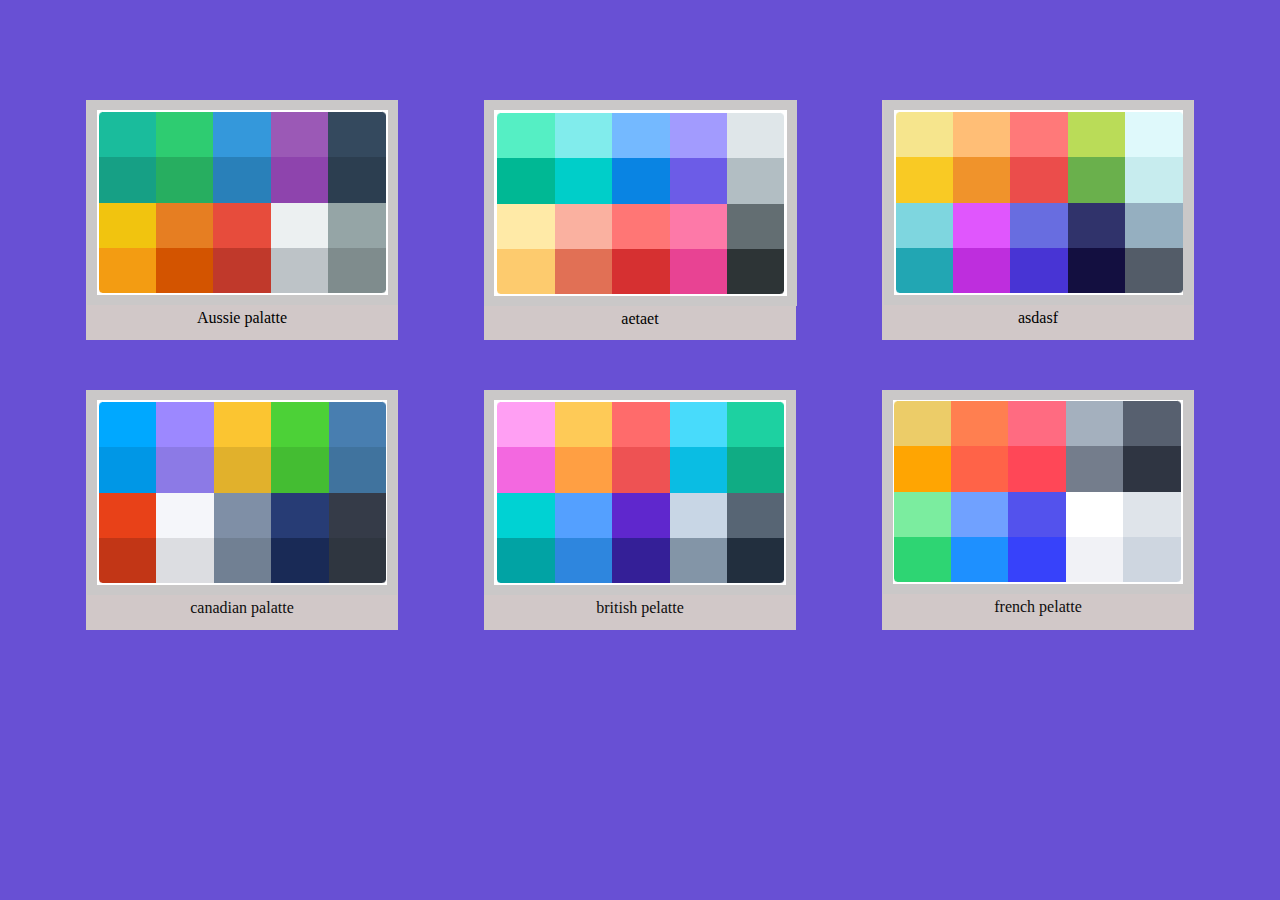
<file: assignment-06/index.html>
<!DOCTYPE html>
<html lang="en">

<head>
    <meta charset="UTF-8">
    <meta name="viewport" content="width=device-width, initial-scale=1.0">
    <title> flatuicolors </title>
    <link rel="stylesheet" href="style.css">
</head>

<body>

    <div class="one">
        <div class="c1">

            <a href="color1.html"><img src="./images/Capture 1.PNG" alt=" pic not found" class="pic1"> Aussie
                palatte</a>
        </div>


        <div class="c2"> <a href="color2.html"> <img src="./images/Capture 2.PNG" alt="pic not found" class="pic2">
        
        aetaet
        </a></div>

        <div class="c3"><a href="color3.html"> <img src="./images/Capture 3.PNG" alt="pic not found" class="pic3"> 
        
        asdasf
        </a></div>
    </div>



    <div class="second">
        <div class="c4"> <a href="color2.html"><img src="./images/Capture 4.PNG" alt=" pic not found" class="pic4">
        
        canadian palatte
        
        </a></div>


        <div class="c5"><a href="color1.html"><img src="./images/Capture 5.PNG" alt=" pic not found" class="pic5">
        
        british pelatte
        </a></div>


        <div class="c6"><a href="color3.html"><img src="./images/Capture 6.PNG " alt=" pic not found" class="pic6">
        
        french pelatte
        
        </a></div>
    </div>


</body>

</html>
</file>
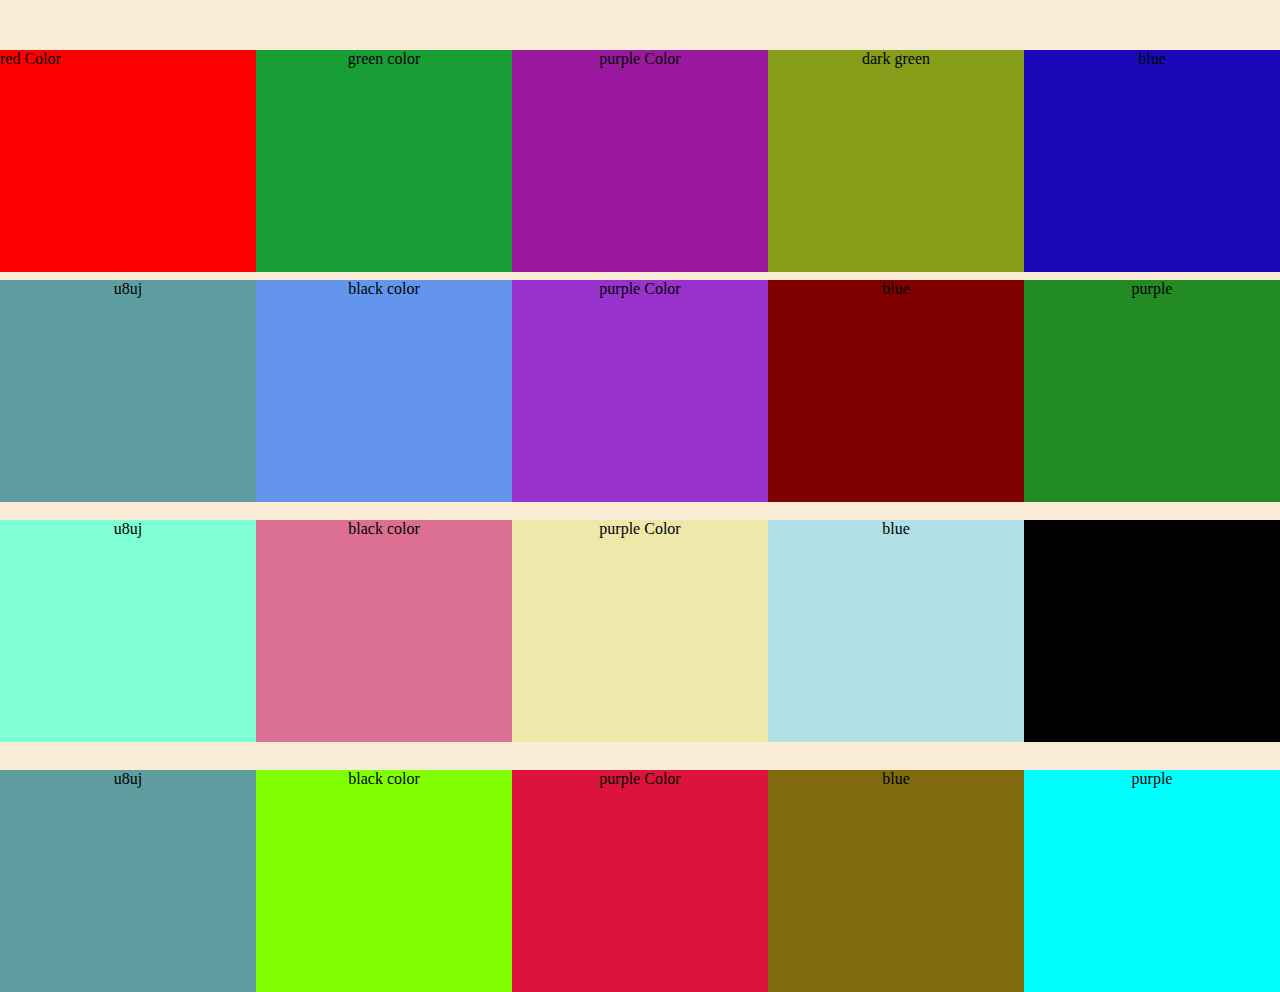
<file: assignment-06/color1.html>
<!DOCTYPE html>
<html lang="en">
<head>
    <meta charset="UTF-8">
    <meta name="viewport" content="width=device-width, initial-scale=1.0">
    <title> </title>
    <link rel="stylesheet" href="style1.css">
</head>
<body>
    <div class="box1">
        
      <div id="color1"> red Color</div>  
      <div id="color2"> green color </div>  
      <div id="color3">purple Color </div>  
      <div id="color4"> dark green </div>  
      <div id="color5"> blue </div> 
      
   
    </div>
      
    <div class="box2">
        
        <div id="color6"> u8uj</div>  
        <div id="color7">black color </div>  
        <div id="color8">purple Color </div>  
        <div id="color9"> blue </div>  
        <div id="color10"> purple </div> 
        
     
      </div>


      <div class="box3">
        
        <div id="color11"> u8uj</div>  
        <div id="color12">black color </div>  
        <div id="color13">purple Color </div>  
        <div id="color14"> blue </div>  
        <div id="color15"> purple </div> 
        
     
      </div>

      <div class="box4">
        
        <div id="color16"> u8uj</div>  
        <div id="color17">black color </div>  
        <div id="color18">purple Color </div>  
        <div id="color19"> blue </div>  
        <div id="color20"> purple </div> 
        
     
      </div>

    












</body>
</html>
</file>
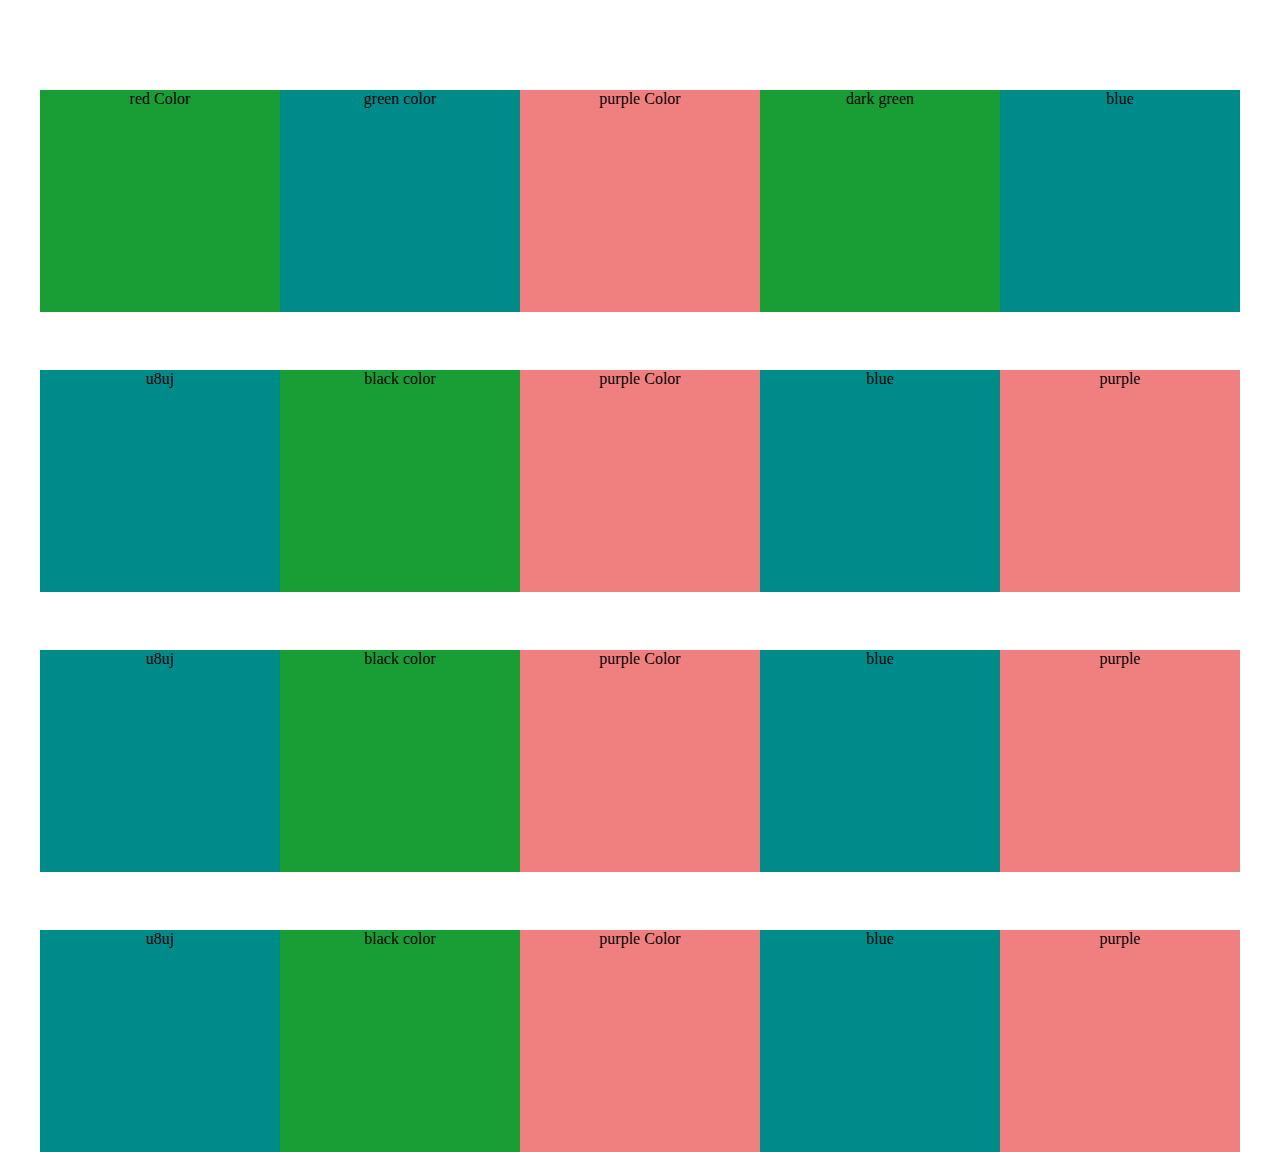
<file: assignment-06/color2.html>
<!DOCTYPE html>
<html lang="en">
<head>
    <meta charset="UTF-8">
    <meta name="viewport" content="width=device-width, initial-scale=1.0">
    <title>Document</title>
    <link rel="stylesheet" href="style.2.css">
</head>
<body>
    
    <body>
        <div class="box5">
            
          <div id="color21"> red Color</div>  
          <div id="color22"> green color </div>  
          <div id="color23">purple Color </div>  
          <div id="color24"> dark green </div>  
          <div id="color25"> blue </div> 
          
       
        </div>
          
        <div class="box6">
            
            <div id="color26"> u8uj</div>  
            <div id="color27">black color </div>  
            <div id="color28">purple Color </div>  
            <div id="color29"> blue </div>  
            <div id="color30"> purple </div> 
            
         
          </div>
    
    
          <div class="box7">
            
            <div id="color31"> u8uj</div>  
            <div id="color32">black color </div>  
            <div id="color33">purple Color </div>  
            <div id="color34"> blue </div>  
            <div id="color35"> purple </div> 
            
         
          </div>
    
          <div class="box8">
            
            <div id="color36"> u8uj</div>  
            <div id="color37">black color </div>  
            <div id="color38">purple Color </div>  
            <div id="color39"> blue </div>  
            <div id="color40"> purple </div> 
            
         
          </div>
    
        
    
    
    
    
    
    
    
    
    
    
    
    
    </body>
    </html>

</body>
</html>
</file>
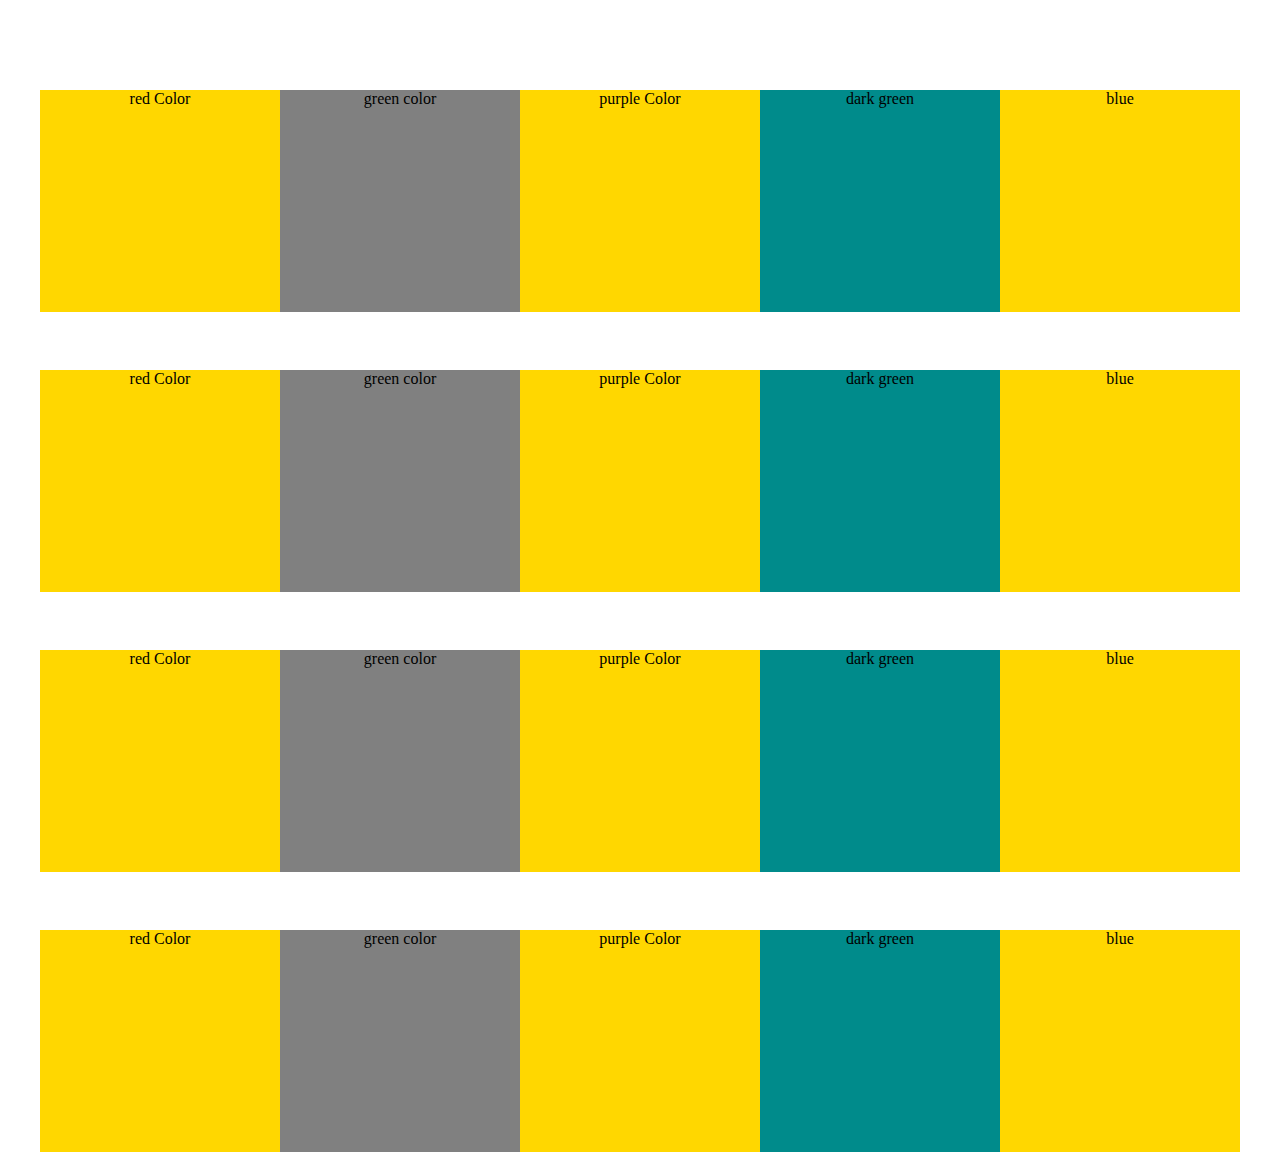
<file: assignment-06/color3.html>
<!DOCTYPE html>
<html lang="en">
<head>
    <meta charset="UTF-8">
    <meta name="viewport" content="width=device-width, initial-scale=1.0">
    <title>Document</title>
    <link rel="stylesheet" href="style3.css">
</head>
<body>
    <div class="box9">
        
        <div id="color41"> red Color</div>  
        <div id="color42"> green color </div>  
        <div id="color43">purple Color </div>  
        <div id="color44"> dark green </div>  
        <div id="color45"> blue </div> 
        
     
      </div>

      <div class="box10">
        
        <div id="color46"> red Color</div>  
        <div id="color47"> green color </div>  
        <div id="color48">purple Color </div>  
        <div id="color49"> dark green </div>  
        <div id="color50"> blue </div> 
        
     
      </div>

      <div class="box11">
        
        <div id="color51"> red Color</div>  
        <div id="color52"> green color </div>  
        <div id="color53">purple Color </div>  
        <div id="color54"> dark green </div>  
        <div id="color55"> blue </div> 
        
     
      </div>
      <div class="box12">
        
        <div id="color51"> red Color</div>  
        <div id="color52"> green color </div>  
        <div id="color53">purple Color </div>  
        <div id="color54"> dark green </div>  
        <div id="color55"> blue </div> 
        
     
      </div>













</body>
</html>
</file>
<file: assignment-06/style.css>
*{
    margin: 0%;
    padding: 0%;
}
body{
background-color: rgb(104, 80, 212);
}
.one{

    display: flex;
    justify-content: space-evenly;
    align-items: center;
    margin-top: 100px;
    flex-wrap:wrap ;

  
}
.pic1{
    border: 10px solid rgb(202, 200, 200); 
}
.two{

      display: flex;
} 
.pic2{
    border: 10px solid rgb(202, 200, 200);  

}
.three{
    display: flex;
   
}
.pic3{
    border: 10px solid rgb(202, 200, 200);  

}
.second{

    display: flex;
    justify-content: space-evenly;
    align-items: center;
    margin-top:50px ;
    flex-wrap:wrap ;
}
.pic4{
    border: 10px solid rgb(202, 200, 200); 
}

.five{

    display: flex;
}
.pic5{
    border: 10px solid rgb(202, 200, 200); 
}
.six{
    display: flex;
}
.pic6{
    border: 10px solid rgb(202, 200, 200); 
}
.six{
    display: flex;
}
.one a{
    text-decoration: none;
    color: black;
}
.c1{
    text-align: center;
    background-color: rgb(209 200 200);
    height: 240px;
    width: 312px;
   
}

.c2{
    text-align: center;
    background-color: rgb(209 200 200);
    height: 240px;
    width: 312px;
   
}
.c3{
    text-align: center;
    background-color: rgb(209 200 200);
    height: 240px;
    width: 312px;
   
}

.c4{
    text-align: center;
    background-color: rgb(209 200 200);
    height: 240px;
    width: 312px;
   
}.c5{
    text-align: center;
    background-color: rgb(209 200 200);
    height: 240px;
    width: 312px;
   
}.c6{
    text-align: center;
    background-color: rgb(209 200 200);
    height: 240px;
    width: 312px;
   
}

.second a {

    text-decoration: none;
    color: rgb(14, 13, 13);
}
</file>
<file: assignment-06/style1.css>
*{
    padding: 0%;
    margin: 0%;
}
body{
    background-color: antiquewhite;
}
.box1{
    display: flex;
  
    height: 230px ;
    justify-content:center ;

}
#color1{

    background-color: red;
    height: 222px;
    width: 291px;
    
  
    margin-top: 50px;
}
#color2{

    background-color: rgb(25, 158, 54);
    height: 222px;
    width: 291px;
    display: flex;
    justify-content: center;
    margin-top: 50px;
}
#color3{
    background-color: rgb(154, 25, 158);
    height: 222px;
    width: 291px;
    display: flex;
    justify-content: center;
    margin-top: 50px;
}
#color4{
    background-color: rgb(134, 158, 25);
    height: 222px;
    width: 291px;
    display: flex;
    justify-content: center;
    margin-top: 50px;
}
#color5{

    background-color: rgb(27, 9, 185);
    height: 222px;
    width: 291px;
    display: flex;
    justify-content: center;
    margin-top: 50px;
}


.box2{  
    display: flex;
    
    height: 240px ;
    justify-content: center;
}
#color6{

    background-color: cadetblue;
    height: 222px;
    width: 291px;
    display: flex;
    justify-content: center;
    margin-top: 50px;
}
   
#color7{

    background-color:cornflowerblue;
    height: 222px;

    width: 291px;
    display: flex;
    justify-content: center;
    margin-top: 50px;
}
#color8{

    background-color: darkorchid;
    height: 222px;
    
    width: 291px;
    display: flex;
    justify-content: center;
    margin-top: 50px;
}
#color9{

    background-color: maroon;
    height: 222px;
   
    width: 291px;
    display: flex;
    justify-content: center;
    margin-top: 50px;
}
#color10{

    background-color: forestgreen;
    height: 222px;
    width: 291px;
    display: flex;
    justify-content: center;
    margin-top: 50px;
}
.box3{
    display: flex;
    
    height: 250px ;
    justify-content: center;
}
#color11{
    background-color: aquamarine;
    height: 222px;
    width: 291px;
    display: flex;
    justify-content: center;
    margin-top: 50px;
}
#color12{
    background-color: palevioletred;
    height: 222px;
    width: 291px;
    display: flex;
    justify-content: center;
    margin-top: 50px;
}
#color13{
    background-color:palegoldenrod;
    height: 222px;
    width: 291px;
    display: flex;
    justify-content: center;
    margin-top: 50px;
}
#color14{
    background-color: powderblue;
    height: 222px;
    width: 291px;
    display: flex;
    justify-content: center;
    margin-top: 50px;
}
#color15{
    background-color:black;
    height: 222px;
    width: 291px;
    display: flex;
    justify-content: center;
    margin-top: 50px;
}

.box4{

    display: flex;
    
    height: 250px ;
    justify-content: center;
}



#color16{
    background-color:cadetblue;
    height: 222px;
    width: 291px;
    display: flex;
    justify-content: center;
    margin-top: 50px;
}
#color17{
    background-color: chartreuse;
    height: 222px;
    width: 291px;
    display: flex;
    justify-content: center;
    margin-top: 50px;
}
#color18{
    background-color: crimson;
    height: 222px;
    width: 291px;
    display: flex;
    justify-content: center;
    margin-top: 50px;
}
#color19{
    background-color: rgb(129, 106, 14);
    height: 222px;
    width: 291px;
    display: flex;
    justify-content: center;
    margin-top: 50px;
}
#color20{
    background-color: cyan;
    height: 222px;
    width: 291px;
    display: flex;
    justify-content: center;
    margin-top: 50px;
}
</file>
<file: assignment-06/style.2.css>
*{
    padding: 0%;
    margin: 0%;
}
.box5{
    display: flex;
    height: 200px ;
    justify-content:center ;

    padding: 40px; 

}
#color21{

    background-color: rgb(25, 158, 54);
    height: 222px;
    width: 291px;
    display: flex;
    justify-content: center;
    margin-top: 50px;
}

#color22{

    background-color: darkcyan;
    height: 222px;
    width: 291px;
    display: flex;
    justify-content: center;
    margin-top: 50px;
}
#color23{

    background-color: lightcoral;
    height: 222px;
    width: 291px;
    display: flex;
    justify-content: center;
    margin-top: 50px;
}
#color24{

    background-color: rgb(25, 158, 54);
    height: 222px;
    width: 291px;
    display: flex;
    justify-content: center;
    margin-top: 50px;
} 
#color25{

    background-color:darkcyan;
    height: 222px;
    width: 291px;
    display: flex;
    justify-content: center;
    margin-top: 50px;
}
.box6{
    display: flex;
    height: 200px ; 
    justify-content:center ;
    
    padding: 40px; 

}
#color26{

    background-color:darkcyan;
    height: 222px;
    width: 291px;
    display: flex;
    justify-content: center;
    margin-top: 50px;
}
#color27{

    background-color:rgb(25, 158, 54);;
    height: 222px;
    width: 291px;
    display: flex;
    justify-content: center;
    margin-top: 50px;
}
#color28{

    background-color:lightcoral;
    height: 222px;
    width: 291px;
    display: flex;
    justify-content: center;
    margin-top: 50px;
}
#color29{

    background-color:darkcyan;
    height: 222px;
    width: 291px;
    display: flex;
    justify-content: center;
    margin-top: 50px;
}
#color30{

    background-color:lightcoral;
    height: 222px;
    width: 291px;
    display: flex;
    justify-content: center;
    margin-top: 50px;
}
.box7{
    display: flex;
    height: 200px ; 
    justify-content:center ;
    
    padding: 40px; 

}
#color31{

    background-color:darkcyan;
    height: 222px;
    width: 291px;
    display: flex;
    justify-content: center;
    margin-top: 50px;
}
#color32{

    background-color:rgb(25, 158, 54);;
    height: 222px;
    width: 291px;
    display: flex;
    justify-content: center;
    margin-top: 50px;
}
#color33{

    background-color:lightcoral;
    height: 222px;
    width: 291px;
    display: flex;
    justify-content: center;
    margin-top: 50px;
}
#color34{

    background-color:darkcyan;
    height: 222px;
    width: 291px;
    display: flex;
    justify-content: center;
    margin-top: 50px;
}
#color35{

    background-color:lightcoral;
    height: 222px;
    width: 291px;
    display: flex;
    justify-content: center;
    margin-top: 50px;
}
.box8{


    display: flex;
    height: 200px ; 
    justify-content:center ;
    
    padding: 40px; }


#color36{

    background-color:darkcyan;
    height: 222px;
    width: 291px;
    display: flex;
    justify-content: center;
    margin-top: 50px;
}
#color37{

    background-color:rgb(25, 158, 54);;
    height: 222px;
    width: 291px;
    display: flex;
    justify-content: center;
    margin-top: 50px;
}
#color38{

    background-color:lightcoral;
    height: 222px;
    width: 291px;
    display: flex;
    justify-content: center;
    margin-top: 50px;
}
#color39{

    background-color:darkcyan;
    height: 222px;
    width: 291px;
    display: flex;
    justify-content: center;
    margin-top: 50px;
}
#color40{

    background-color:lightcoral;
    height: 222px;
    width: 291px;
    display: flex;
    justify-content: center;
    margin-top: 50px;
}
</file>
<file: assignment-06/style3.css>
*{
    padding: 0%;
    margin: 0%;
}
.box9{

    display: flex;
    height: 200px ; 
    justify-content:center ;
    
    padding: 40px;
 }
 #color41{

    background-color:gold;
    height: 222px;
    width: 291px;
    display: flex;
    justify-content: center;
    margin-top: 50px;
 }
 #color42{

    background-color:gray;
    height: 222px;
    width: 291px;
    display: flex;
    justify-content: center;
    margin-top: 50px;
 }
 #color43{

    background-color: gold;
    height: 222px;
    width: 291px;
    display: flex;
    justify-content: center;
    margin-top: 50px;
 }
 #color44{

    background-color:darkcyan;
    height: 222px;
    width: 291px;
    display: flex;
    justify-content: center;
    margin-top: 50px;
 }
 #color45{

    background-color:gold;
    height: 222px;
    width: 291px;
    display: flex;
    justify-content: center;
    margin-top: 50px;
 }
 .box10{

    display: flex;
    height: 200px ; 
    justify-content:center ;
    
    padding: 40px;
 }
 #color46{

    background-color:gold;
    height: 222px;
    width: 291px;
    display: flex;
    justify-content: center;
    margin-top: 50px;
 }
 #color47{

    background-color:gray;
    height: 222px;
    width: 291px;
    display: flex;
    justify-content: center;
    margin-top: 50px;
 }
 #color48{

    background-color: gold;
    height: 222px;
    width: 291px;
    display: flex;
    justify-content: center;
    margin-top: 50px;
 }
 #color49{

    background-color:darkcyan;
    height: 222px;
    width: 291px;
    display: flex;
    justify-content: center;
    margin-top: 50px;
 }
 #color50{

    background-color:gold;
    height: 222px;
    width: 291px;
    display: flex;
    justify-content: center;
    margin-top: 50px;
 }
 .box11{

    display: flex;
    height: 200px ; 
    justify-content:center ;
    
    padding: 40px;
 }
 #color51{

    background-color:gold;
    height: 222px;
    width: 291px;
    display: flex;
    justify-content: center;
    margin-top: 50px;
 }
 #color52{

    background-color:gray;
    height: 222px;
    width: 291px;
    display: flex;
    justify-content: center;
    margin-top: 50px;
 }
 #color53{

    background-color: gold;
    height: 222px;
    width: 291px;
    display: flex;
    justify-content: center;
    margin-top: 50px;
 }
 #color54{

    background-color:darkcyan;
    height: 222px;
    width: 291px;
    display: flex;
    justify-content: center;
    margin-top: 50px;
 }
 #color55{

    background-color:gold;
    height: 222px;
    width: 291px;
    display: flex;
    justify-content: center;
    margin-top: 50px;
 }
 .box12{

    display: flex;
    height: 200px ; 
    justify-content:center ;
    
    padding: 40px;
 }
 #color56{

    background-color:gold;
    height: 222px;
    width: 291px;
    display: flex;
    justify-content: center;
    margin-top: 50px;
 }
 #color57{

    background-color:gray;
    height: 222px;
    width: 291px;
    display: flex;
    justify-content: center;
    margin-top: 50px;
 }
 #color58{

    background-color: gold;
    height: 222px;
    width: 291px;
    display: flex;
    justify-content: center;
    margin-top: 50px;
 }
 #color59{

    background-color:darkcyan;
    height: 222px;
    width: 291px;
    display: flex;
    justify-content: center;
    margin-top: 50px;
 }
 #color60{

    background-color:gold;
    height: 222px;
    width: 291px;
    display: flex;
    justify-content: center;
    margin-top: 50px;
 }
</file>
